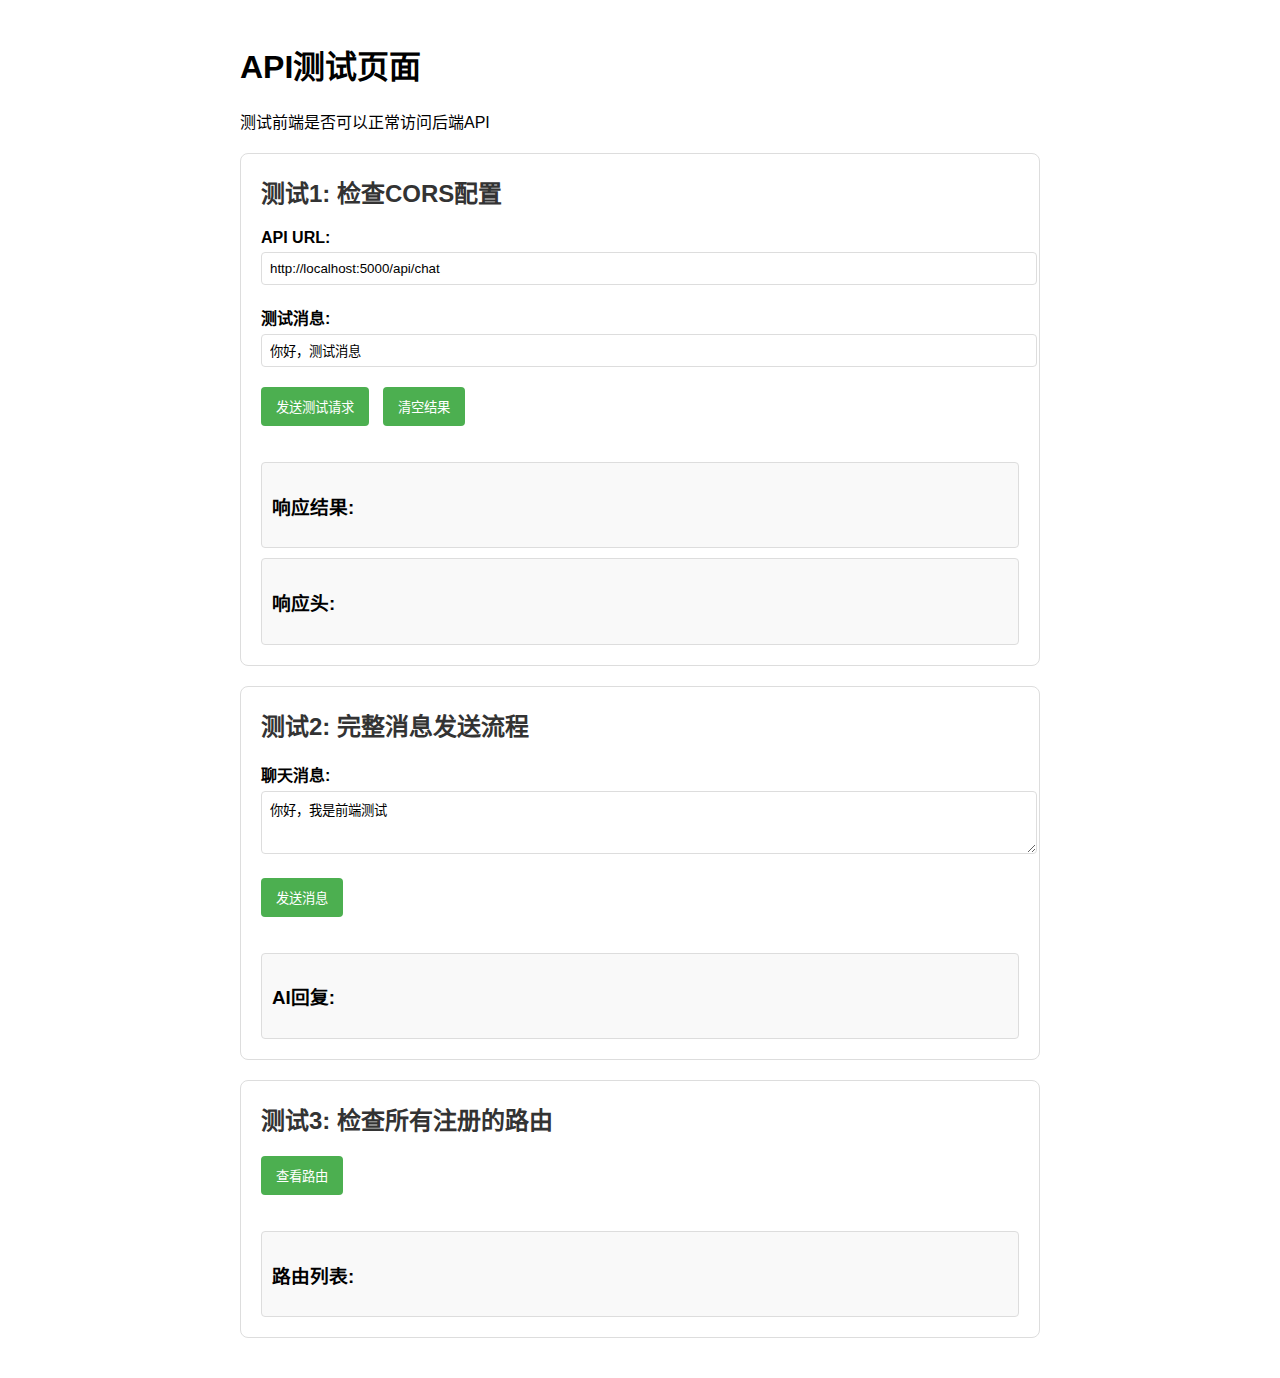
<file: frontend/test.html>
<!DOCTYPE html>
<html lang="zh-CN">
<head>
    <meta charset="UTF-8">
    <meta name="viewport" content="width=device-width, initial-scale=1.0">
    <title>API测试</title>
    <style>
        body {
            font-family: Arial, sans-serif;
            max-width: 800px;
            margin: 0 auto;
            padding: 20px;
        }
        .test-section {
            margin: 20px 0;
            padding: 20px;
            border: 1px solid #ddd;
            border-radius: 8px;
        }
        .test-section h2 {
            margin-top: 0;
            color: #333;
        }
        .input-group {
            margin: 10px 0;
        }
        label {
            display: block;
            margin-bottom: 5px;
            font-weight: bold;
        }
        input, textarea {
            width: 100%;
            padding: 8px;
            margin-bottom: 10px;
            border: 1px solid #ddd;
            border-radius: 4px;
        }
        button {
            background-color: #4CAF50;
            color: white;
            padding: 10px 15px;
            border: none;
            border-radius: 4px;
            cursor: pointer;
            margin-right: 10px;
        }
        button:hover {
            background-color: #45a049;
        }
        .result {
            margin-top: 10px;
            padding: 10px;
            border: 1px solid #ddd;
            border-radius: 4px;
            background-color: #f9f9f9;
        }
        .status {
            margin: 10px 0;
            padding: 8px;
            border-radius: 4px;
        }
        .status.success {
            background-color: #d4edda;
            color: #155724;
            border: 1px solid #c3e6cb;
        }
        .status.error {
            background-color: #f8d7da;
            color: #721c24;
            border: 1px solid #f5c6cb;
        }
        pre {
            white-space: pre-wrap;
            word-wrap: break-word;
        }
    </style>
</head>
<body>
    <h1>API测试页面</h1>
    <p>测试前端是否可以正常访问后端API</p>

    <!-- 测试1: 检查CORS配置 -->
    <div class="test-section">
        <h2>测试1: 检查CORS配置</h2>
        <div class="input-group">
            <label for="test-url">API URL:</label>
            <input type="text" id="test-url" value="http://localhost:5000/api/chat">
        </div>
        <div class="input-group">
            <label for="test-message">测试消息:</label>
            <input type="text" id="test-message" value="你好，测试消息">
        </div>
        <button onclick="testAPI()">发送测试请求</button>
        <button onclick="clearResults()">清空结果</button>
        <div class="status" id="test-status"></div>
        <div class="result">
            <h3>响应结果:</h3>
            <pre id="test-result"></pre>
        </div>
        <div class="result">
            <h3>响应头:</h3>
            <pre id="test-headers"></pre>
        </div>
    </div>

    <!-- 测试2: 检查完整消息发送流程 -->
    <div class="test-section">
        <h2>测试2: 完整消息发送流程</h2>
        <div class="input-group">
            <label for="chat-message">聊天消息:</label>
            <textarea id="chat-message" rows="3" placeholder="请输入消息...">你好，我是前端测试</textarea>
        </div>
        <button onclick="sendChatMessage()">发送消息</button>
        <div class="status" id="chat-status"></div>
        <div class="result">
            <h3>AI回复:</h3>
            <div id="chat-result"></div>
        </div>
    </div>

    <!-- 测试3: 检查所有注册的路由 -->
    <div class="test-section">
        <h2>测试3: 检查所有注册的路由</h2>
        <button onclick="listRoutes()">查看路由</button>
        <div class="status" id="routes-status"></div>
        <div class="result">
            <h3>路由列表:</h3>
            <pre id="routes-result"></pre>
        </div>
    </div>

    <script>
        // 测试API访问
        async function testAPI() {
            const url = document.getElementById('test-url').value;
            const message = document.getElementById('test-message').value;
            const statusEl = document.getElementById('test-status');
            const resultEl = document.getElementById('test-result');
            const headersEl = document.getElementById('test-headers');

            statusEl.textContent = '正在发送请求...';
            statusEl.className = 'status';
            resultEl.textContent = '';
            headersEl.textContent = '';

            try {
                const response = await fetch(url, {
                    method: 'POST',
                    headers: {
                        'Content-Type': 'application/json',
                        'Origin': 'http://localhost:8000'
                    },
                    body: JSON.stringify({ message: message })
                });

                const data = await response.json();
                const headers = {};
                for (const [key, value] of response.headers.entries()) {
                    headers[key] = value;
                }

                statusEl.textContent = `请求成功，状态码: ${response.status}`;
                statusEl.className = 'status success';
                resultEl.textContent = JSON.stringify(data, null, 2);
                headersEl.textContent = JSON.stringify(headers, null, 2);

            } catch (error) {
                statusEl.textContent = `请求失败: ${error.message}`;
                statusEl.className = 'status error';
                resultEl.textContent = error.stack;
            }
        }

        // 发送聊天消息
        async function sendChatMessage() {
            const message = document.getElementById('chat-message').value;
            const statusEl = document.getElementById('chat-status');
            const resultEl = document.getElementById('chat-result');

            statusEl.textContent = '正在发送消息...';
            statusEl.className = 'status';
            resultEl.innerHTML = '';

            try {
                const response = await fetch('http://localhost:5000/api/chat', {
                    method: 'POST',
                    headers: {
                        'Content-Type': 'application/json',
                        'Origin': 'http://localhost:8000'
                    },
                    body: JSON.stringify({ message: message })
                });

                const data = await response.json();

                statusEl.textContent = `消息发送成功，AI已回复`;
                statusEl.className = 'status success';
                resultEl.innerHTML = `
                    <div style="margin: 10px 0;">
                        <strong>你:</strong> ${message}
                    </div>
                    <div style="margin: 10px 0; color: #4CAF50;">
                        <strong>AI:</strong> ${data.reply}
                    </div>
                    <div style="font-size: 12px; color: #666;">
                        对话ID: ${data.dialogue_id}
                    </div>
                `;

            } catch (error) {
                statusEl.textContent = `消息发送失败: ${error.message}`;
                statusEl.className = 'status error';
                resultEl.innerHTML = `<div style="color: red;">${error.message}</div>`;
            }
        }

        // 列出所有路由
        async function listRoutes() {
            const statusEl = document.getElementById('routes-status');
            const resultEl = document.getElementById('routes-result');

            statusEl.textContent = '正在获取路由信息...';
            statusEl.className = 'status';
            resultEl.textContent = '';

            try {
                const response = await fetch('http://localhost:5000/routes', {
                    method: 'GET',
                    headers: {
                        'Origin': 'http://localhost:8000'
                    }
                });

                const data = await response.json();

                statusEl.textContent = `获取路由成功，共${data.routes.length}条路由`;
                statusEl.className = 'status success';
                resultEl.textContent = JSON.stringify(data, null, 2);

            } catch (error) {
                statusEl.textContent = `获取路由失败: ${error.message}`;
                statusEl.className = 'status error';
                resultEl.textContent = error.stack;
            }
        }

        // 清空结果
        function clearResults() {
            document.getElementById('test-status').textContent = '';
            document.getElementById('test-status').className = 'status';
            document.getElementById('test-result').textContent = '';
            document.getElementById('test-headers').textContent = '';
        }
    </script>
</body>
</html>
</file>
